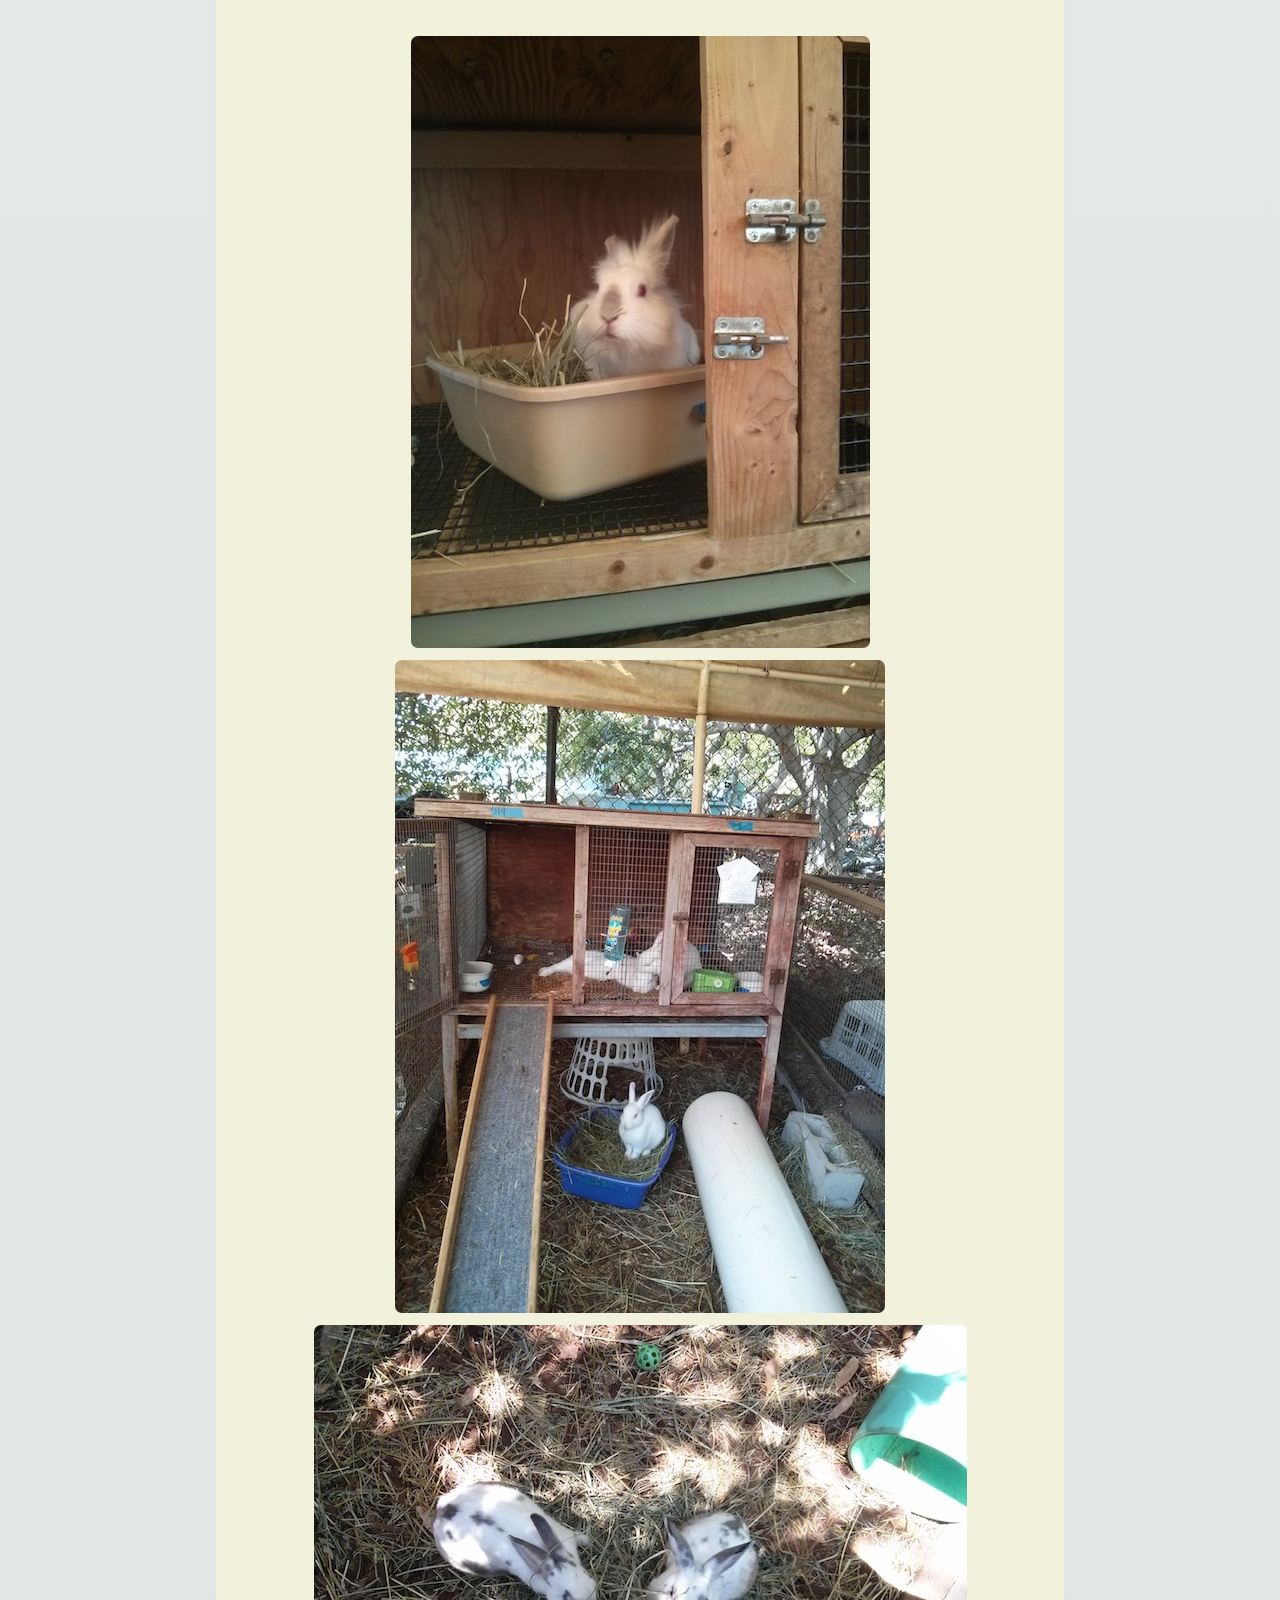
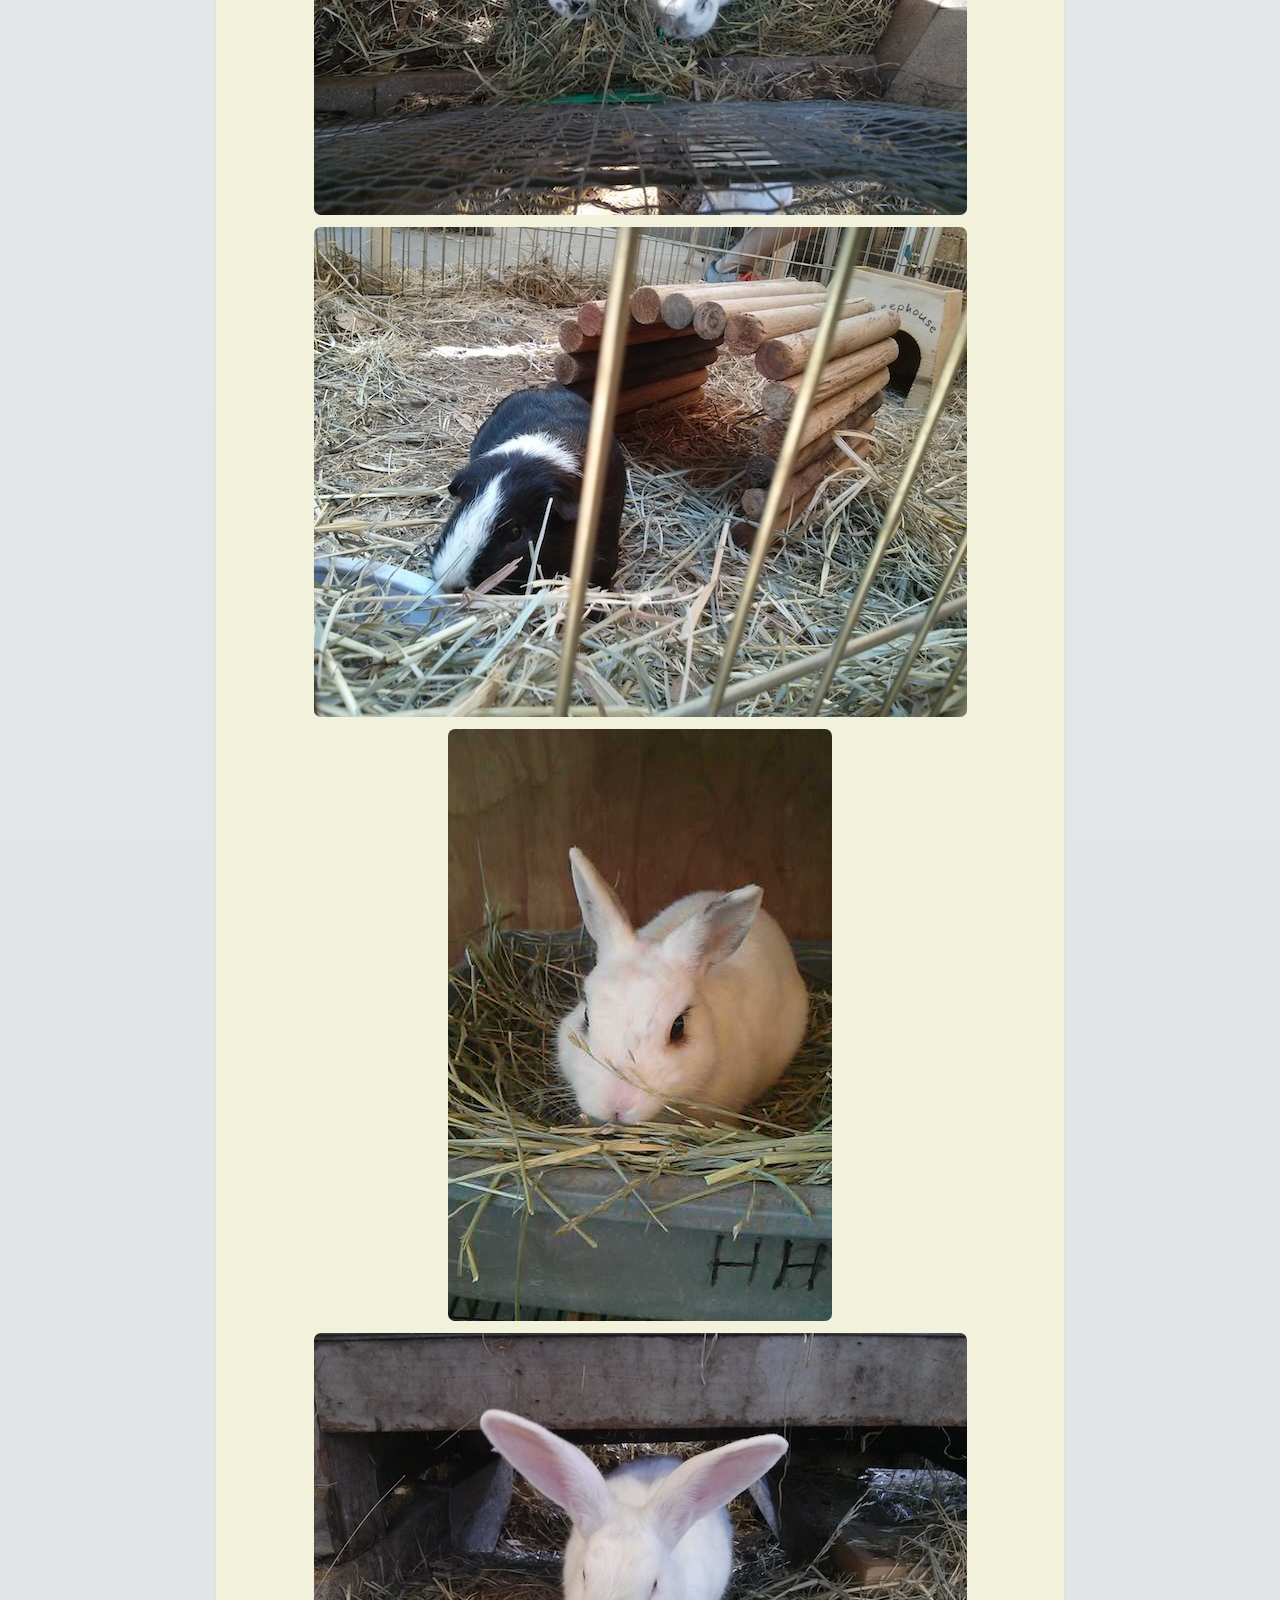
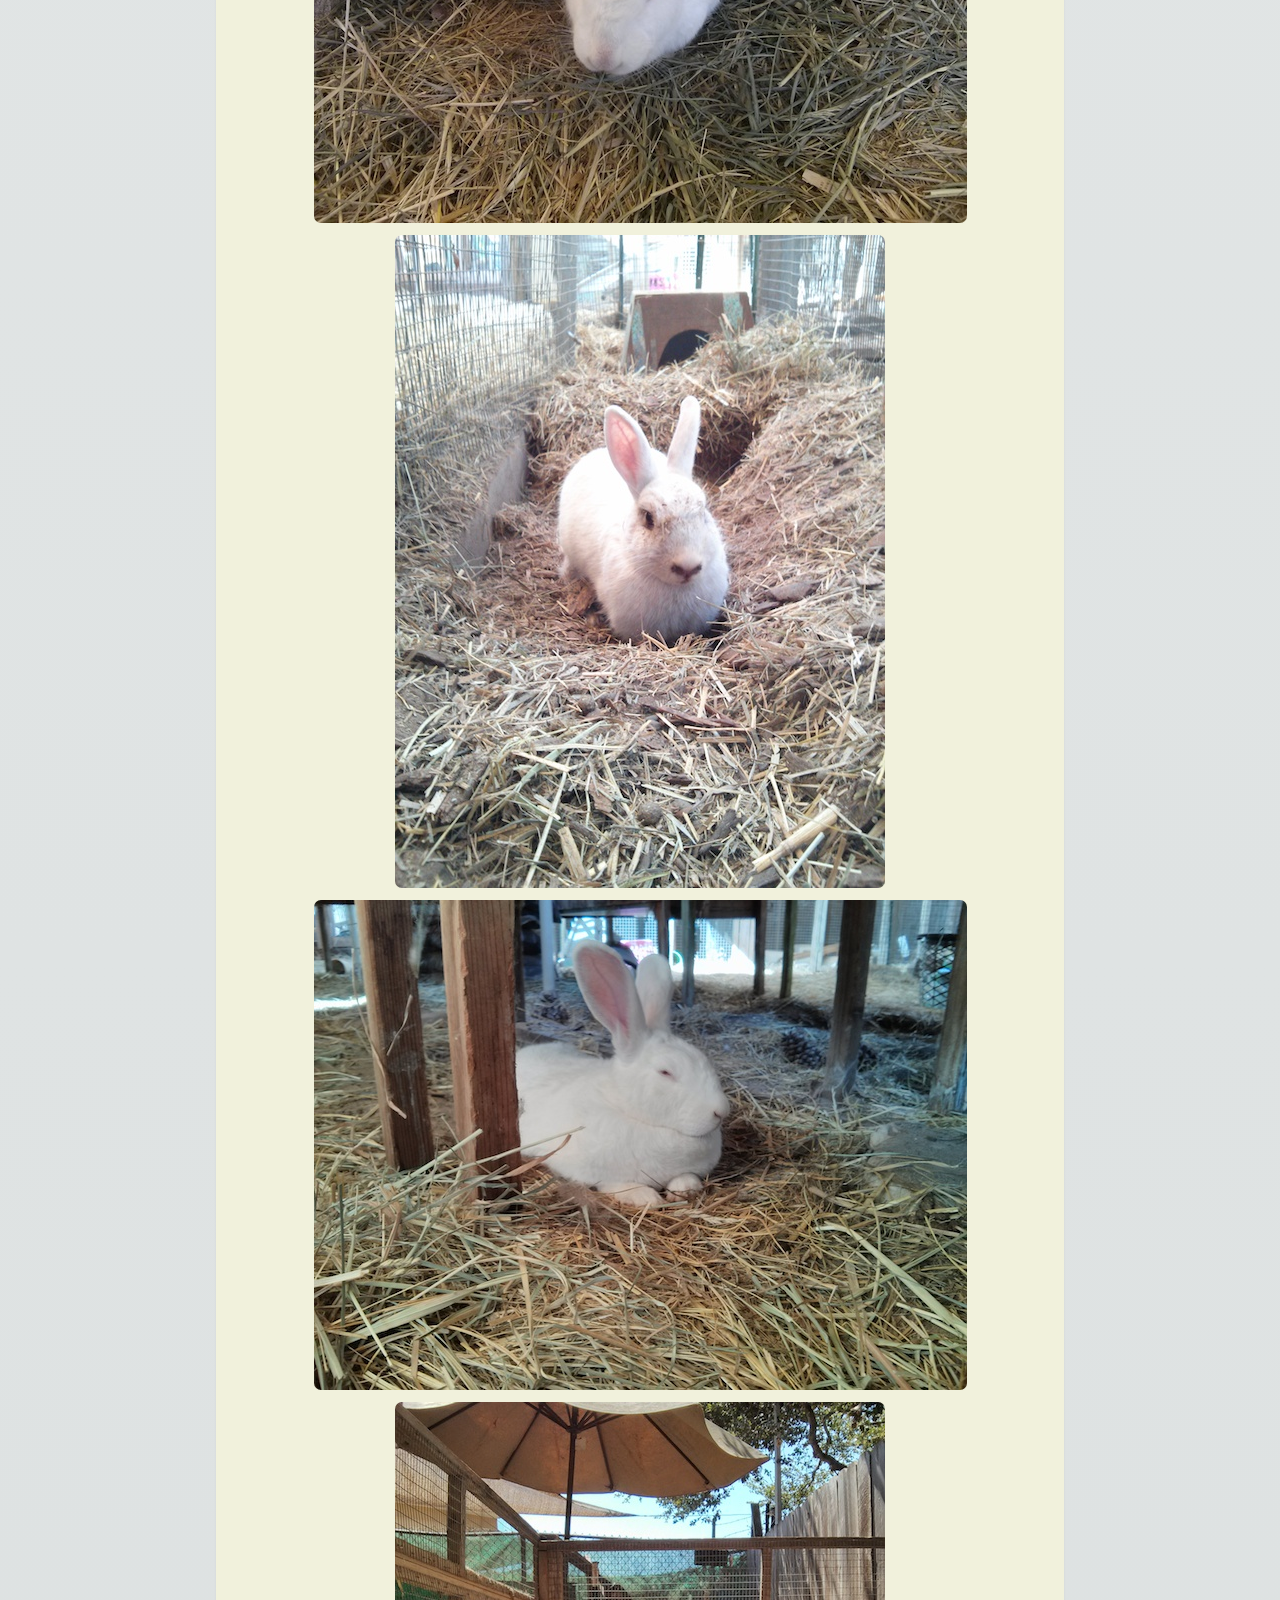
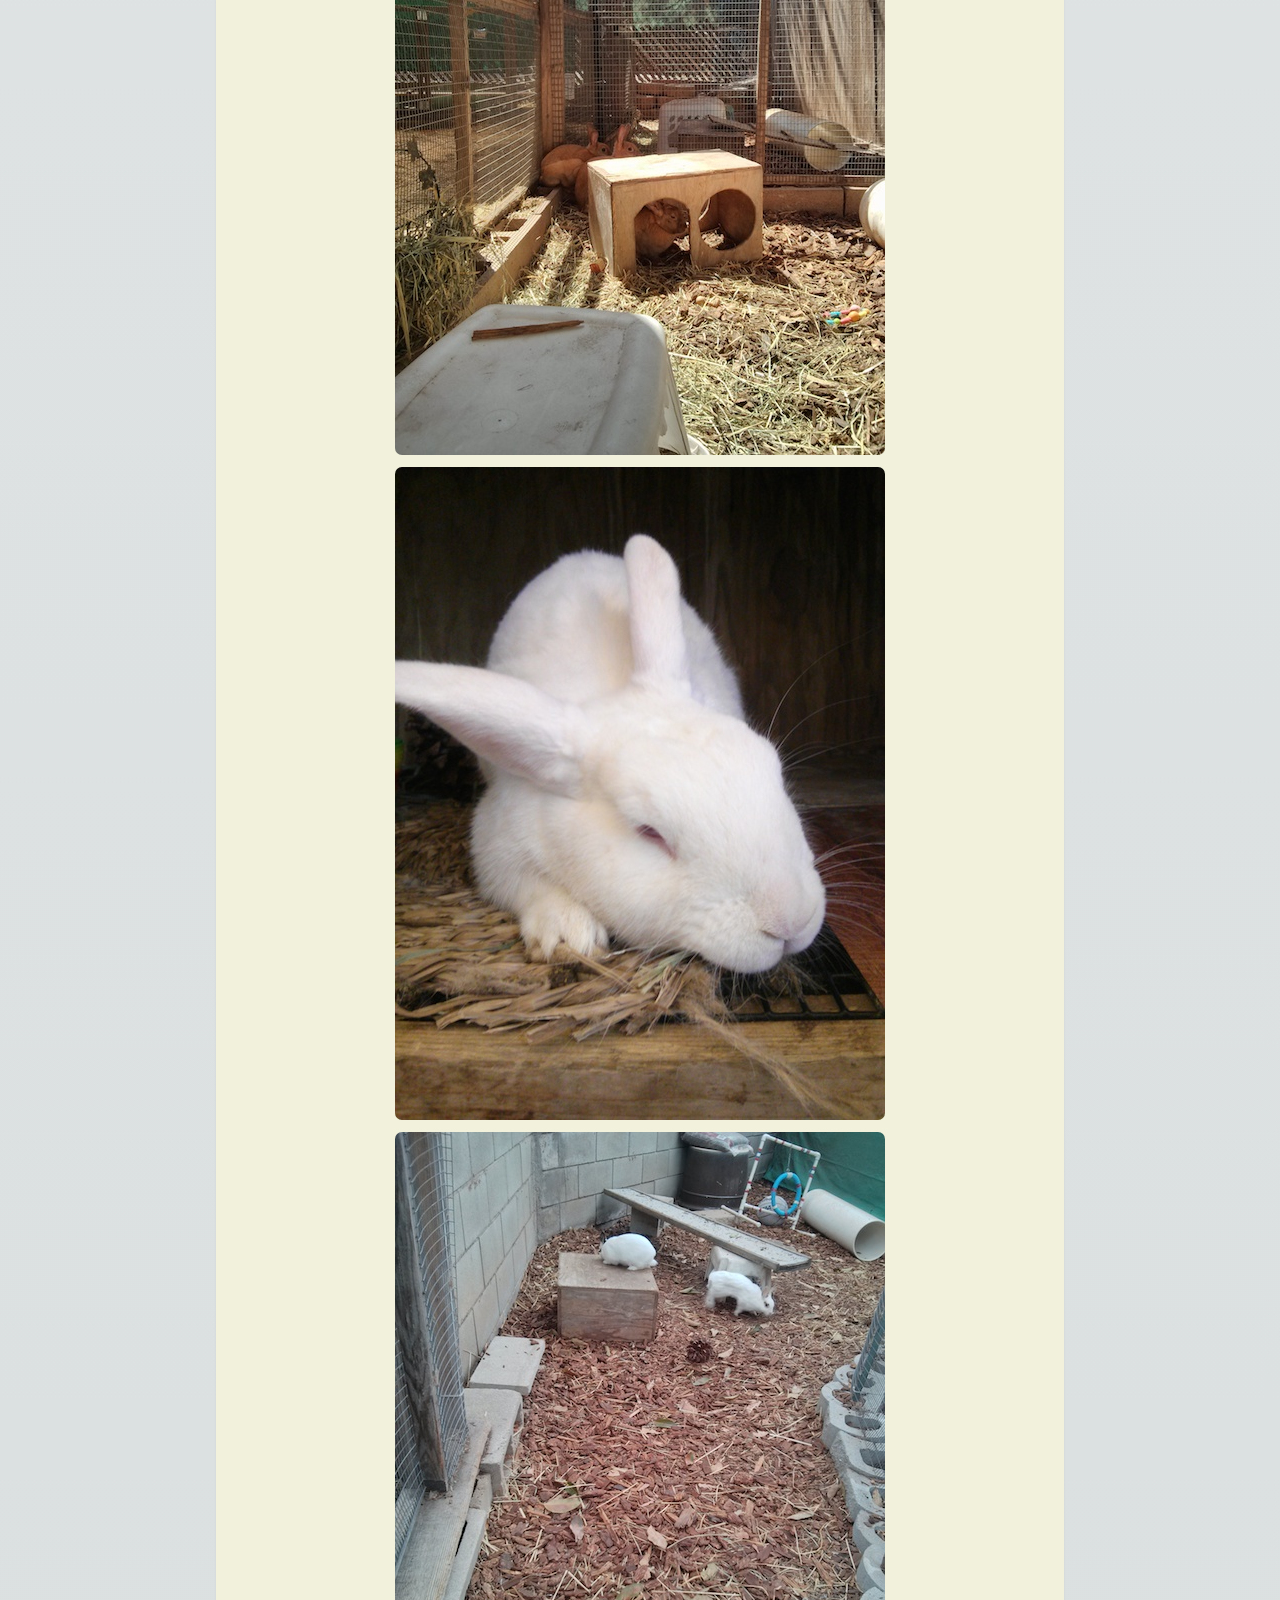
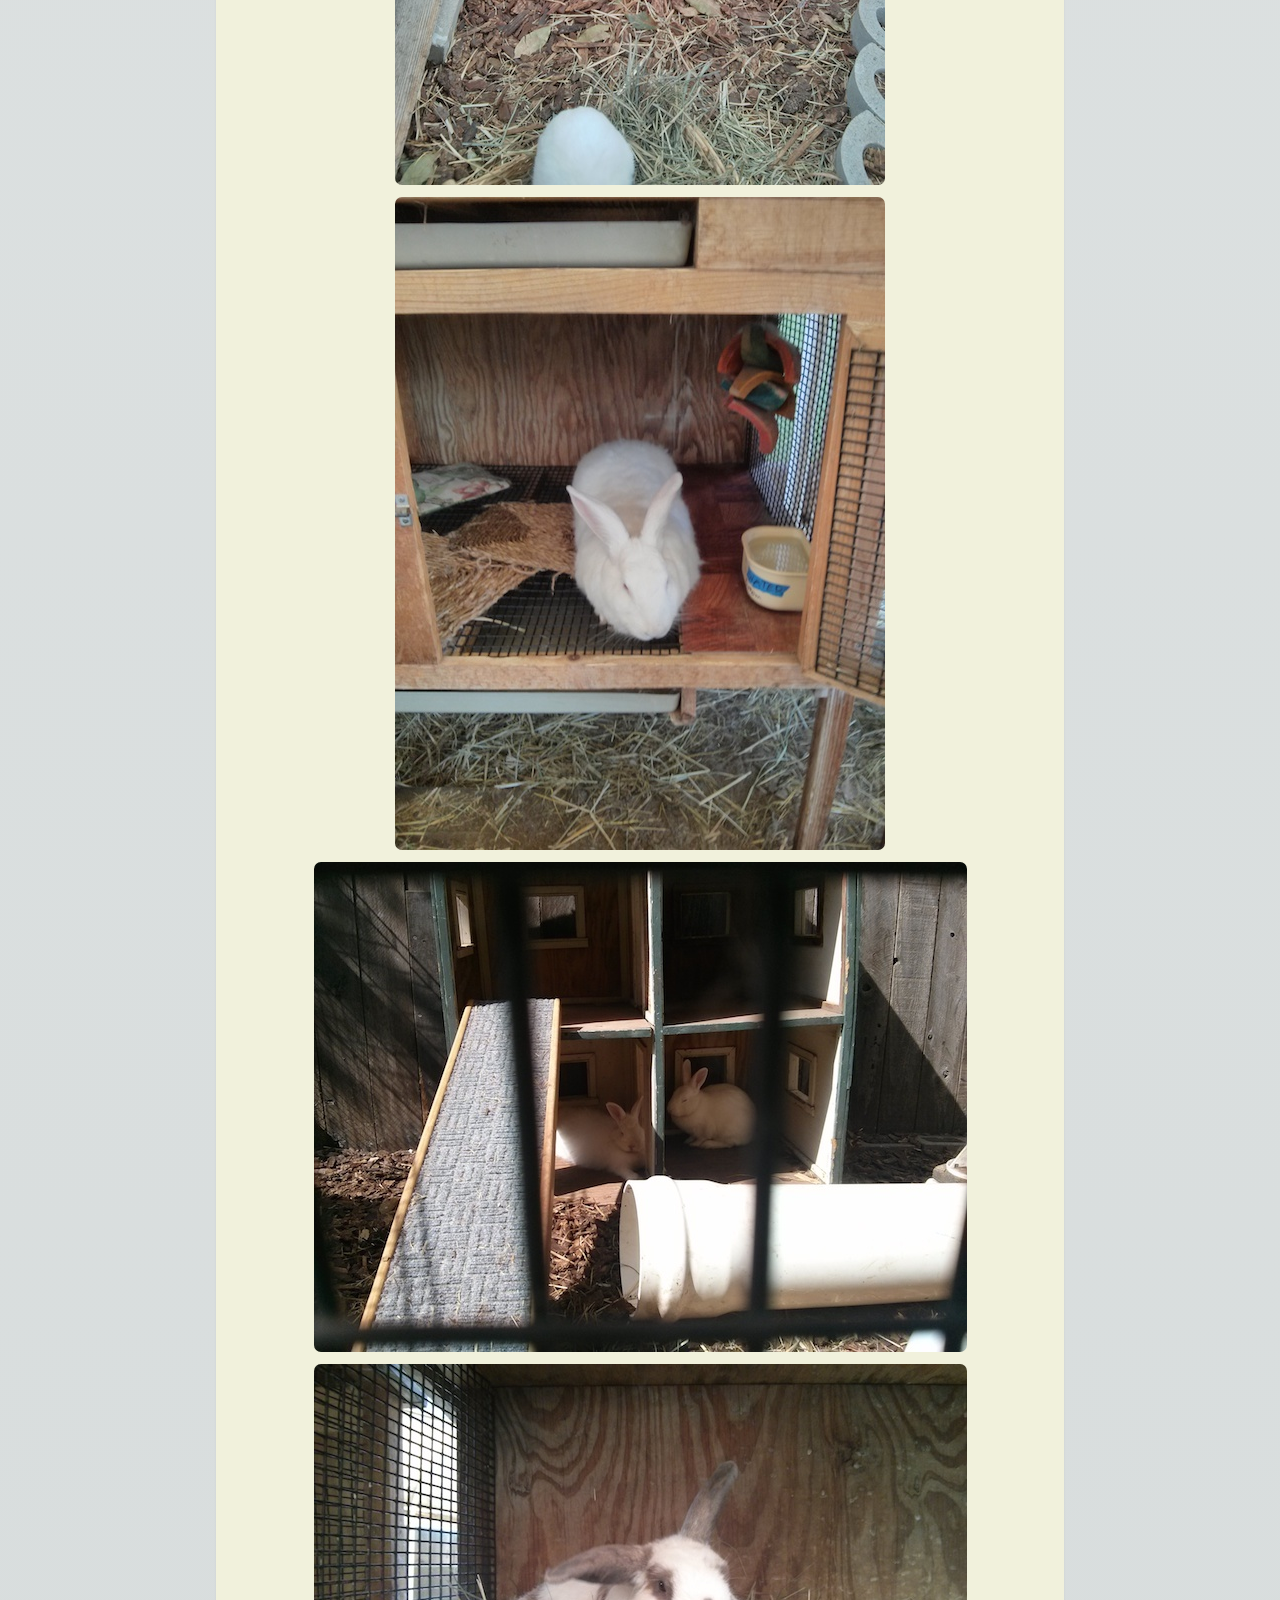
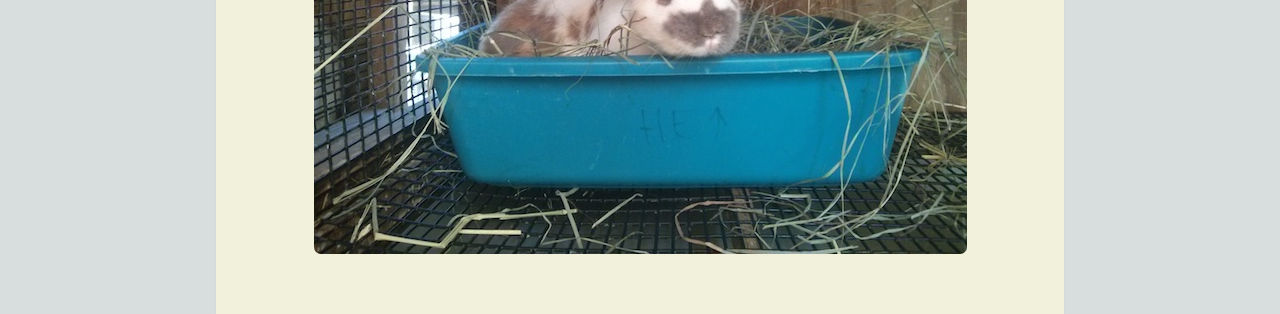
<file: index.html>
<!DOCTYPE html>
<html>

    <head>
        <meta charset="utf-8">
        <meta http-equiv="X-UA-Compatible" content="IE=edge,chrome=1">
        <link rel="shortcut icon" type="image/x-icon" href="http://icons.iconarchive.com/icons/pino/looney/32/Bugs-Bunny-icon.png" />
        <title>EZ</title>
        <meta name="description" content="Student">
        <link rel="stylesheet" href="main.css">
        
    </head>
    <body>
<img src=buns_01.jpeg> <img src=buns_02.jpg> <img src=buns_03.jpg> <img src=buns_04.jpg> <img src=buns_05.jpg> <img src=buns_06.jpg> <img src=buns_07.jpg> <img src=buns_08.jpg> <img src=buns_09.jpg> <img src=buns_10.jpg> <img src=buns_11.jpg> <img src=buns_12.jpg> <img src=buns_13.jpg> <img src=buns_14.jpg>
</body>
</html>
</file>
<file: main.css>
html {
    background-color: #f1f1dc;
    background-image: linear-gradient(270deg,rgb(230,233,233) 0%,rgb(216,221,221) 100%);
    background-image: -o-linear-gradient(270deg,rgb(230,233,233) 0%,rgb(216,221,221) 100%);
    background-image: -moz-linear-gradient(270deg,rgb(230,233,233) 0%,rgb(216,221,221) 100%);
    background-image: -webkit-linear-gradient(270deg,rgb(230,233,233) 0%,rgb(216,221,221) 100%);
    background-image: -ms-linear-gradient(270deg,rgb(230,233,233) 0%,rgb(216,221,221) 100%);
    -webkit-font-smoothing: antialiased;
}

body {
    margin: 0 auto;
    padding: 2em 2em 4em;
    max-width: 800px;
 font-family: "Andale Mono", AndaleMono, monospace;
    font-size: 12px;
    line-height: 1.5em;
    color: #3b3131;
    background-color: #f1f1dc;
    -webkit-box-shadow: 0 0 2px rgba(0, 0, 0, 0.06);
    -moz-box-shadow: 0 0 2px rgba(0, 0, 0, 0.06);
    box-shadow: 0 0 2px rgba(0, 0, 0, 0.06);
}

h1, h2, h3, h4, h5, h6 {
        font-weight: 600;
    line-height: 1.3em;
}
h1{color:#8f0853;
text-transform: uppercase;
font-family: Optima, sans-serif;}

h2{color:#46472b;
font-family: Optima, sans-serif;
 text-transform: uppercase;
text-decoration: underline}

h3{text-transform: uppercase;
    color:#b5b690;
}

a {
    color: #475772;
    text-decoration: none
}

b, strong {
    font-weight: 600;
}

samp {
    /* hide tutorial instructions so they don't show in the browser */
    display: none;
}

img {
    background: transparent;
    border: 0px solid rgba(150, 0, 150, .1);
    border-radius: 7px;
    display:block;
    margin: 1.0em auto;
    max-width: 100%;
    -webkit-animation: colorize 2s cubic-bezier(0, 0, .78, .36) 1;
}

@keyframes colorize {
    0% {
        -webkit-filter: grayscale(100%);
    }
    100% {
        -webkit-filter: grayscale(0%);
    }
}

@-webkit-keyframes colorize {
    0% {
        -webkit-filter: grayscale(100%);
    }
    100% {
        -webkit-filter: grayscale(0%);
    }
}
</file>
